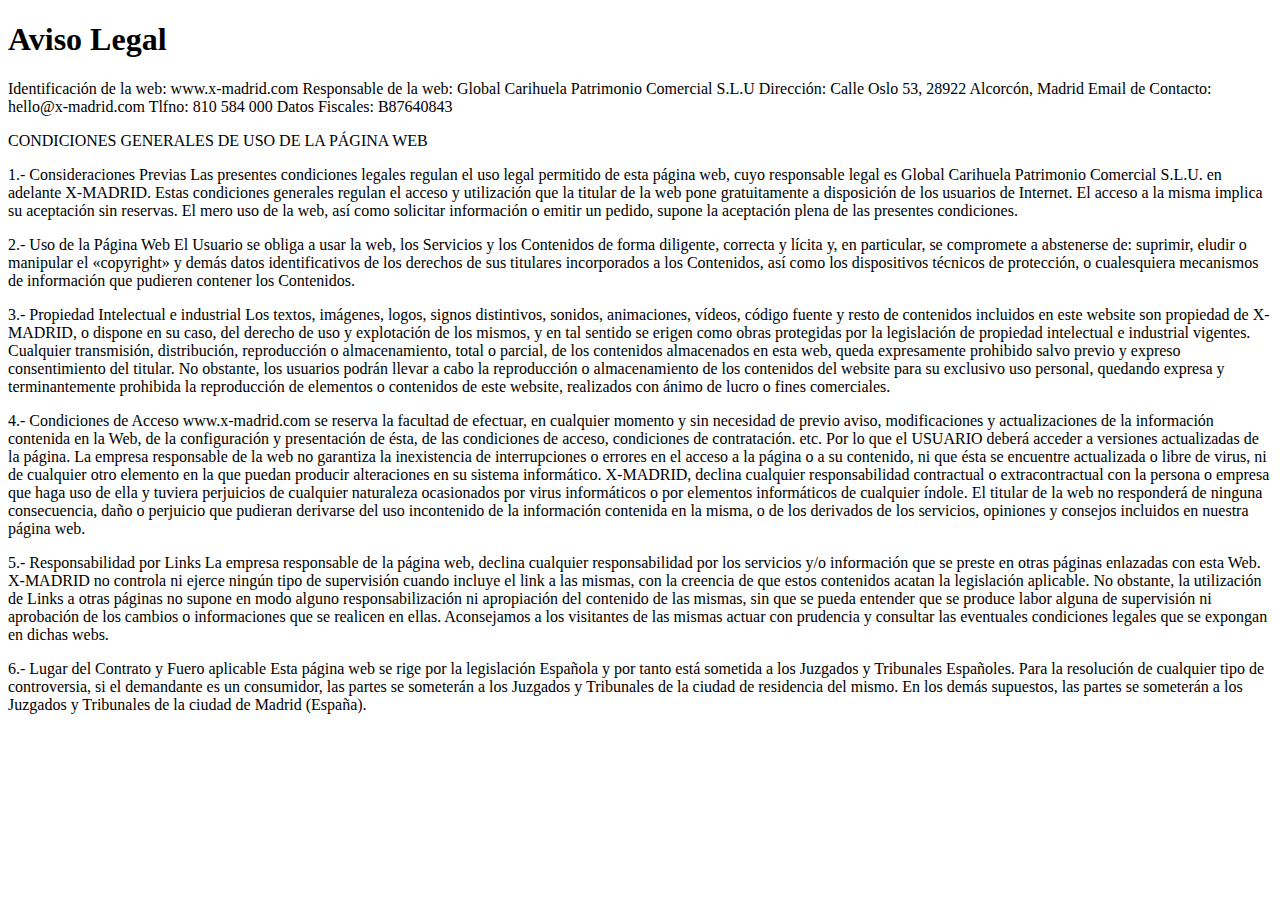
<file: avisoLegal.html>
<!DOCTYPE html>
<html lang="en">
<head>
    <meta charset="UTF-8">
    <meta name="viewport" content="width=device-width, initial-scale=1.0">
    <title>Aviso Legal</title>
</head>
<body>
    <h1>Aviso Legal</h1>

    <div>
      <div>
        <p>
            Identificación de la web: www.x-madrid.com
            Responsable de la web: Global Carihuela Patrimonio Comercial S.L.U
            Dirección: Calle Oslo 53, 28922 Alcorcón, Madrid
            Email de Contacto: hello@x-madrid.com
            Tlfno: 810 584 000
            Datos Fiscales: B87640843
        </p>
      </div>
    </div>
    
    <div>
      <div>
        CONDICIONES GENERALES DE USO DE LA PÁGINA WEB
      </div>
      <div>
        <p>

1.- Consideraciones Previas

Las presentes condiciones legales regulan el uso legal permitido de esta página web, cuyo responsable legal es Global Carihuela Patrimonio Comercial S.L.U. en adelante X-MADRID. Estas condiciones generales regulan el acceso y utilización que la titular de la web pone gratuitamente a disposición de los usuarios de Internet. El acceso a la misma implica su aceptación sin reservas. El mero uso de la web, así como solicitar información o emitir un pedido, supone la aceptación plena de las presentes condiciones.
        </p>
        <p>
2.- Uso de la Página Web

El Usuario se obliga a usar la web, los Servicios y los Contenidos de forma diligente, correcta y lícita y, en particular, se compromete a abstenerse de: suprimir, eludir o manipular el «copyright» y demás datos identificativos de los derechos de sus titulares incorporados a los Contenidos, así como los dispositivos técnicos de protección, o cualesquiera mecanismos de información que pudieren contener los Contenidos.
        </p>
        <p>
3.- Propiedad Intelectual e industrial

Los textos, imágenes, logos, signos distintivos, sonidos, animaciones, vídeos, código fuente y resto de contenidos incluidos en este website son propiedad de X-MADRID, o dispone en su caso, del derecho de uso y explotación de los mismos, y en tal sentido se erigen como obras protegidas por la legislación de propiedad intelectual e industrial vigentes.

Cualquier transmisión, distribución, reproducción o almacenamiento, total o parcial, de los contenidos almacenados en esta web, queda expresamente prohibido salvo previo y expreso consentimiento del titular. No obstante, los usuarios podrán llevar a cabo la reproducción o almacenamiento de los contenidos del website para su exclusivo uso personal, quedando expresa y terminantemente prohibida la reproducción de elementos o contenidos de este website, realizados con ánimo de lucro o fines comerciales.
        </p>
        <p>
4.- Condiciones de Acceso

www.x-madrid.com se reserva la facultad de efectuar, en cualquier momento y sin necesidad de previo aviso, modificaciones y actualizaciones de la información contenida en la Web, de la configuración y presentación de ésta, de las condiciones de acceso, condiciones de contratación. etc. Por lo que el USUARIO deberá acceder a versiones actualizadas de la página.

La empresa responsable de la web no garantiza la inexistencia de interrupciones o errores en el acceso a la página o a su contenido, ni que ésta se encuentre actualizada o libre de virus, ni de cualquier otro elemento en la que puedan producir alteraciones en su sistema informático. X-MADRID, declina cualquier responsabilidad contractual o extracontractual con la persona o empresa que haga uso de ella y tuviera perjuicios de cualquier naturaleza ocasionados por virus informáticos o por elementos informáticos de cualquier índole.

El titular de la web no responderá de ninguna consecuencia, daño o perjuicio que pudieran derivarse del uso incontenido de la información contenida en la misma, o de los derivados de los servicios, opiniones y consejos incluidos en nuestra página web.
        </p>
        <p>
5.- Responsabilidad por Links

La empresa responsable de la página web, declina cualquier responsabilidad por los servicios y/o información que se preste en otras páginas enlazadas con esta Web. X-MADRID no controla ni ejerce ningún tipo de supervisión cuando incluye el link a las mismas, con la creencia de que estos contenidos acatan la legislación aplicable. No obstante, la utilización de Links a otras páginas no supone en modo alguno responsabilización ni apropiación del contenido de las mismas, sin que se pueda entender que se produce labor alguna de supervisión ni aprobación de los cambios o informaciones que se realicen en ellas. Aconsejamos a los visitantes de las mismas actuar con prudencia y consultar las eventuales condiciones legales que se expongan en dichas webs.
        </p>
        <p>
6.- Lugar del Contrato y Fuero aplicable

Esta página web se rige por la legislación Española y por tanto está sometida a los Juzgados y Tribunales Españoles. Para la resolución de cualquier tipo de controversia, si el demandante es un consumidor, las partes se someterán a los Juzgados y Tribunales de la ciudad de residencia del mismo. En los demás supuestos, las partes se someterán a los Juzgados y Tribunales de la ciudad de Madrid (España).
        </p>
        
      </div>
    </div>
    
</body>
</html>
</file>
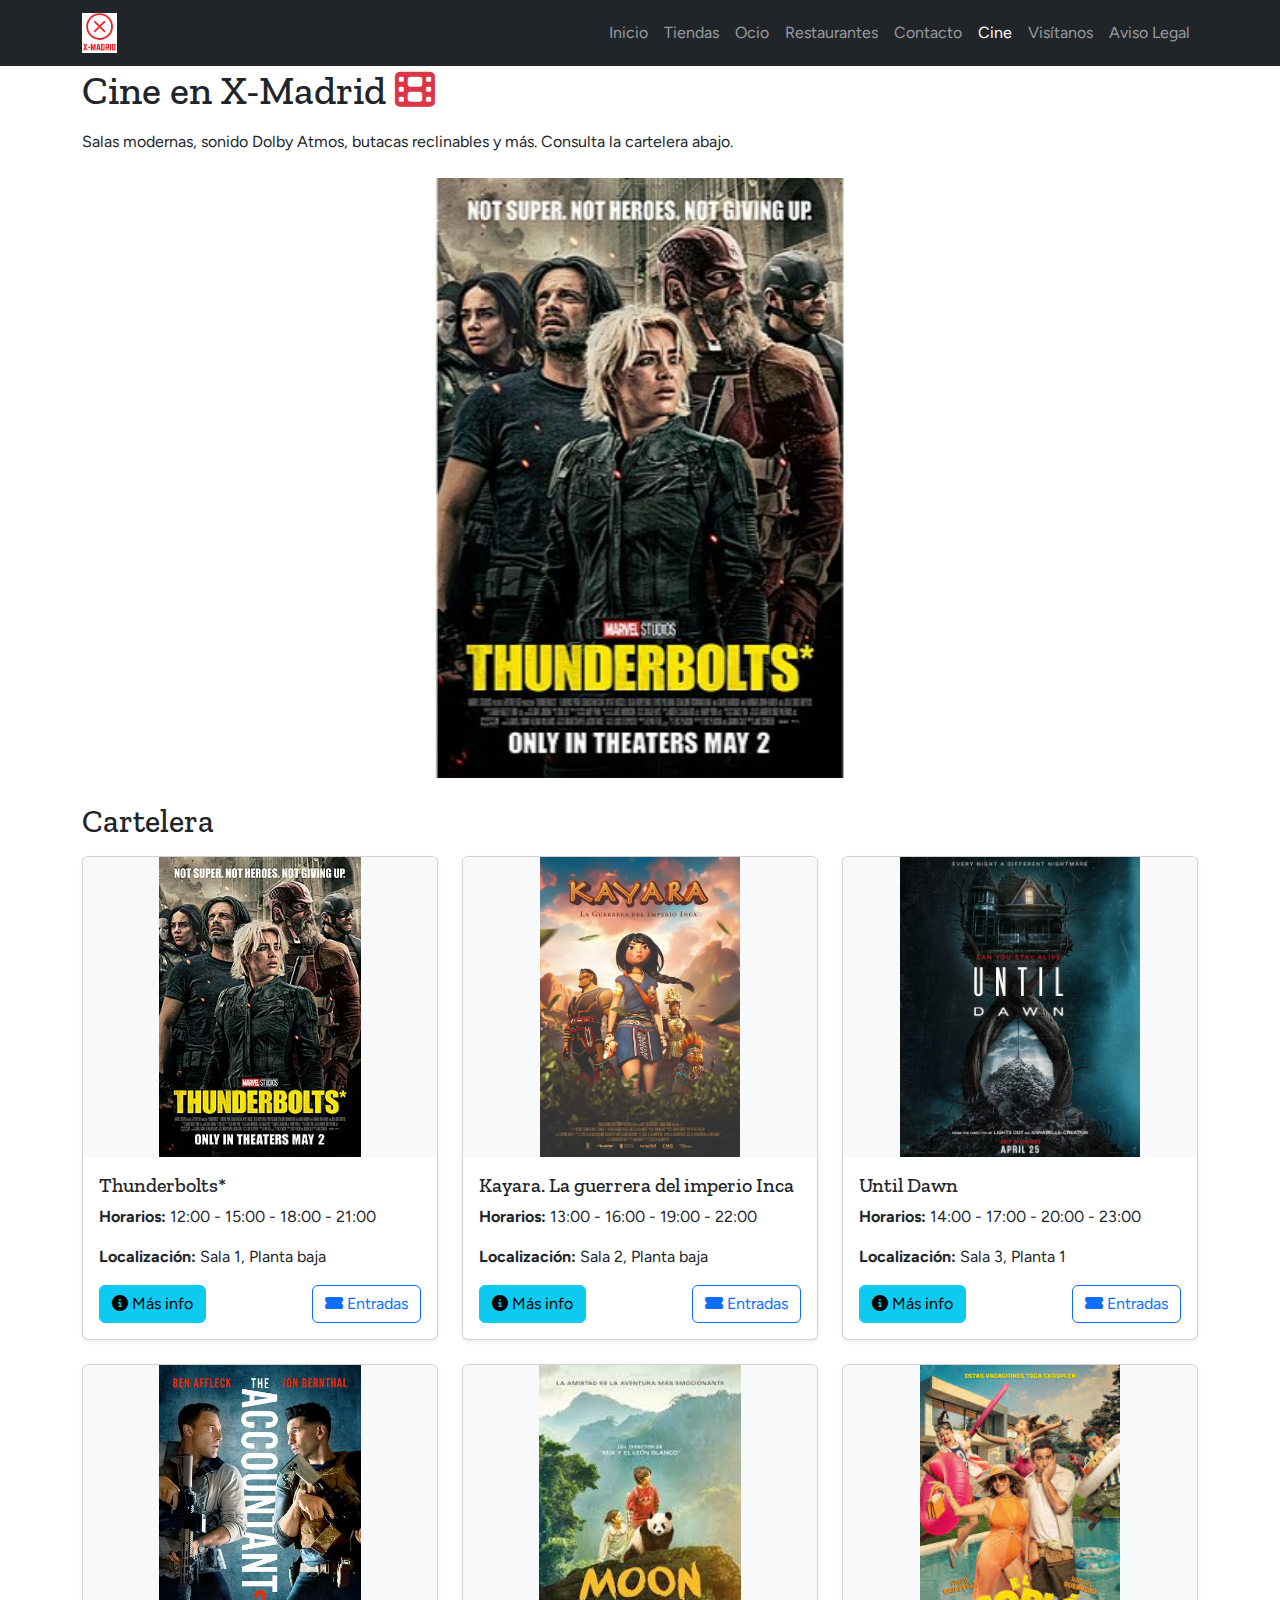
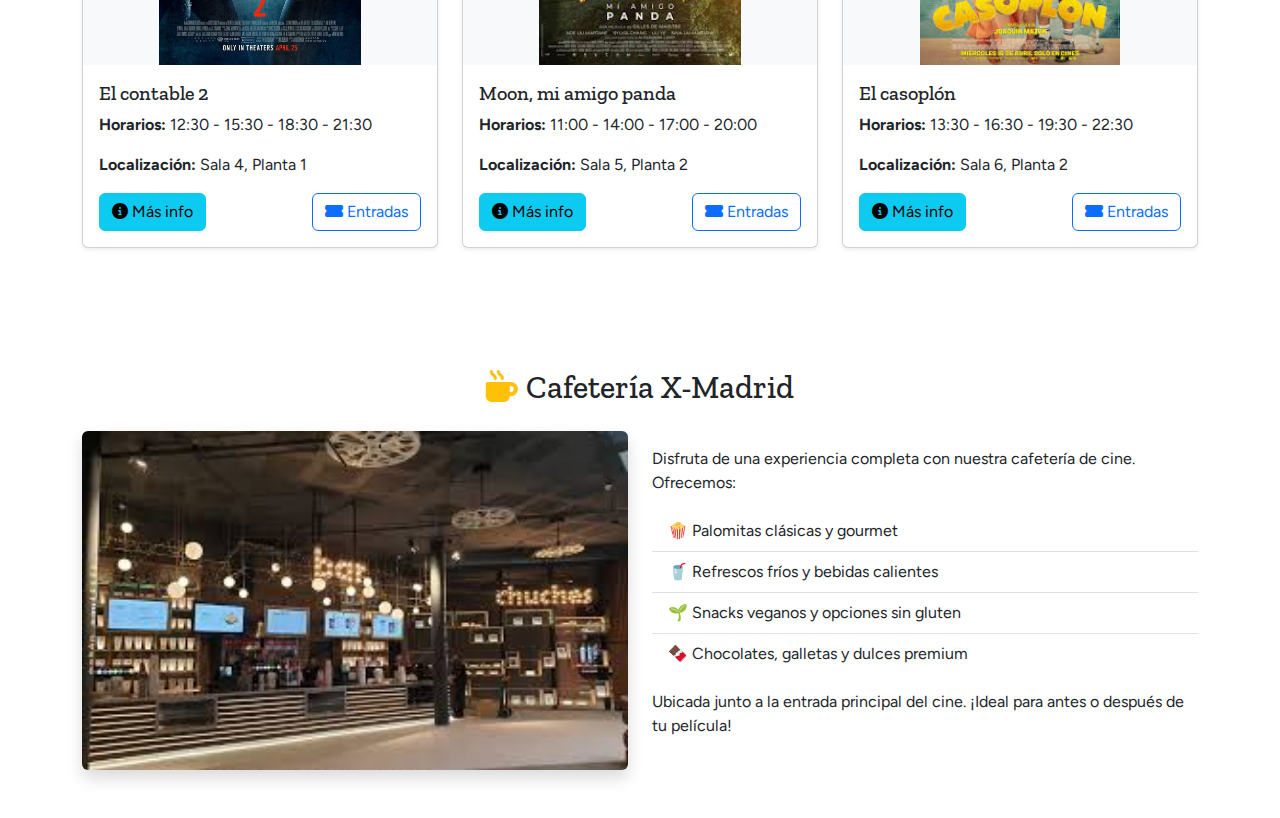
<file: cine.html>
<!DOCTYPE html>
<html lang="es">
<head>
  <meta charset="UTF-8">
  <title>Cine - X-Madrid</title>
  <meta name="viewport" content="width=device-width, initial-scale=1">

  <!-- Google Fonts -->
  <link href="https://fonts.googleapis.com/css2?family=Figtree:wght@400;600&family=Zilla+Slab:wght@500;700&display=swap" rel="stylesheet">

  <!-- Bootstrap CSS -->
  <link href="https://cdn.jsdelivr.net/npm/bootstrap@5.3.2/dist/css/bootstrap.min.css" rel="stylesheet">
  <link rel="shortcut icon" href="logo.png">
  <link rel="stylesheet" href="https://cdnjs.cloudflare.com/ajax/libs/font-awesome/6.5.0/css/all.min.css">

  <style>
    body {
      font-family: 'Figtree', Arial, sans-serif;
    }

    h1, h2, h3, h4, h5, h6 {
      font-family: 'Zilla Slab', Georgia, serif;
    }

    header {
      background: #222;
      color: white;
      padding: 2rem 1rem;
      text-align: center;
    }

    .pelicula-img {
      width: 100%;
      height: 300px;
      object-fit: contain;
      background-color: #f8f9fa;
    }

    .carousel-item img {
      height: 600px;
      object-fit: contain;
      width: 80%;
      margin: 0 auto;
    }

    .navbar-brand img {
      height: 40px;
    }
  </style>
</head>
<body>

<!-- Navbar -->
<nav class="navbar navbar-expand-lg navbar-dark bg-dark sticky-top">
  <div class="container">
    <a class="navbar-brand" href="index.html"><img src="logo.png" alt=""></a>
    <button class="navbar-toggler" type="button" data-bs-toggle="collapse" data-bs-target="#navbarNav">
      <span class="navbar-toggler-icon"></span>
    </button>
    <div class="collapse navbar-collapse" id="navbarNav">
      <ul class="navbar-nav ms-auto">
        <li class="nav-item"><a class="nav-link" href="index.html">Inicio</a></li>
        <li class="nav-item"><a class="nav-link" href="tiendas.html">Tiendas</a></li>
        <li class="nav-item"><a class="nav-link" href="ocio.html">Ocio</a></li>
        <li class="nav-item"><a class="nav-link" href="restaurantes.html">Restaurantes</a></li>
        <li class="nav-item"><a class="nav-link" href="contacto.html">Contacto</a></li>
        <li class="nav-item"><a class="nav-link active" href="cine.html">Cine</a></li>
        <li class="nav-item"><a class="nav-link" href="visitanos.html">Visítanos</a></li>
        <li class="nav-item"><a class="nav-link" href="avisoLegal.html">Aviso Legal</a></li>
      </ul>
    </div>
  </div>
</nav>

<!-- Info -->
<section class="container mb-4">
  <h1 class="mb-3">Cine en X-Madrid <i class="fas fa-film text-danger"></i></h1>
  <p>Salas modernas, sonido Dolby Atmos, butacas reclinables y más. Consulta la cartelera abajo.</p>
</section>

<!-- Carousel -->
<div id="carouselBanner" class="carousel slide mb-4 container" data-bs-ride="carousel" data-bs-interval="2000">
  <div class="carousel-inner">
    <div class="carousel-item active"><img src="Thunderbolts__poster.jpg" class="d-block w-100" alt="Thunderbolts"></div>
    <div class="carousel-item"><img src="kayara.webp" class="d-block w-100" alt="Kayara"></div>
    <div class="carousel-item"><img src="Until_Dawn_cover_art.jpg" class="d-block w-100" alt="Until Dawn"></div>
    <div class="carousel-item"><img src="the_accountant_2-296563604-large.jpg" class="d-block w-100" alt="El contable 2"></div>
    <div class="carousel-item"><img src="moon.jpeg" class="d-block w-100" alt="Moon, mi amigo panda"></div>
    <div class="carousel-item"><img src="casoplon.jpeg" class="d-block w-100" alt="El casoplón"></div>
  </div>
</div>



<!-- Cartelera -->
<section class="container mb-5">
  <h2 class="mb-3">Cartelera</h2>
  <div class="row" id="cartelera"></div>
</section>

<!-- Cafetería -->
<section id="cafeteria" class="container py-5">
  <h2 class="mb-4 text-center"><i class="fas fa-mug-hot me-2 text-warning"></i>Cafetería X-Madrid</h2>
  <div class="row align-items-center">
    <div class="col-md-6 mb-3 mb-md-0">
      <img src="images.jpg" alt="Cafetería del cine" class="img-fluid rounded shadow" style="max-height: 500px; object-fit: cover; width: 100%;">
    </div>
    <div class="col-md-6">
      <p>Disfruta de una experiencia completa con nuestra cafetería de cine. Ofrecemos:</p>
      <ul class="list-group list-group-flush">
        <li class="list-group-item">🍿 Palomitas clásicas y gourmet</li>
        <li class="list-group-item">🥤 Refrescos fríos y bebidas calientes</li>
        <li class="list-group-item">🌱 Snacks veganos y opciones sin gluten</li>
        <li class="list-group-item">🍫 Chocolates, galletas y dulces premium</li>
      </ul>
      <p class="mt-3">Ubicada junto a la entrada principal del cine. ¡Ideal para antes o después de tu película!</p>
    </div>
  </div>
</section>

<!-- Modal info -->
<div class="modal fade" id="modalInfo" tabindex="-1" aria-hidden="true">
  <div class="modal-dialog modal-lg modal-dialog-centered">
    <div class="modal-content">
      <div class="modal-header">
        <h5 class="modal-title" id="modalTitulo"></h5>
        <button type="button" class="btn-close" data-bs-dismiss="modal"></button>
      </div>
      <div class="modal-body">
        <p id="modalSinopsis"></p>
        <p><strong>Duración:</strong> <span id="modalDuracion"></span></p>
        <p><strong>Director:</strong> <span id="modalDirector"></span></p>
        <p><strong>Actores:</strong> <span id="modalActores"></span></p>
        <p><strong>Clasificación:</strong> <span id="modalClasificacion"></span></p>
        <p><strong>Género:</strong> <span id="modalGenero"></span></p>
      </div>
    </div>
  </div>
</div>

<!-- Scripts -->
<script src="https://cdn.jsdelivr.net/npm/bootstrap@5.3.2/dist/js/bootstrap.bundle.min.js"></script>
<script>
let peliculas = [];

fetch('peliculas.json')
  .then(res => res.json())
  .then(data => {
    peliculas = data;
    const contenedor = document.getElementById("cartelera");

    data.forEach((pelicula, index) => {
      const col = document.createElement("div");
      col.className = "col-12 col-sm-6 col-lg-4 mb-4";
      col.innerHTML = `
        <div class="card h-100 shadow-sm">
          <img src="${pelicula.img}" class="card-img-top pelicula-img" alt="${pelicula.titulo}">
          <div class="card-body">
            <h5 class="card-title">${pelicula.titulo}</h5>
            <p><strong>Horarios:</strong> ${pelicula.horarios}</p>
            <p><strong>Localización:</strong> ${pelicula.localizacion}</p>
            <div class="d-flex justify-content-between">
              <button class="btn btn-info" onclick="abrirModal(${index})">
                <i class="fas fa-info-circle me-1"></i>Más info
              </button>
              <a href="${pelicula.linkCompra}" target="_blank" class="btn btn-outline-primary">
                <i class="fas fa-ticket-alt me-1"></i>Entradas
              </a>
            </div>
          </div>
        </div>
      `;
      contenedor.appendChild(col);
    });
  })
  .catch(error => {
    console.error("Error cargando cartelera:", error);
    document.getElementById("cartelera").innerHTML = '<p class="text-danger">No se pudo cargar la cartelera.</p>';
  });

function abrirModal(index) {
  const p = peliculas[index];
  document.getElementById("modalTitulo").textContent = p.titulo;
  document.getElementById("modalSinopsis").textContent = p.sinopsis;
  document.getElementById("modalDuracion").textContent = p.duracion;
  document.getElementById("modalDirector").textContent = p.director;
  document.getElementById("modalActores").textContent = p.actores;
  document.getElementById("modalClasificacion").textContent = p.clasificacion;
  document.getElementById("modalGenero").textContent = p.genero;
  const modal = new bootstrap.Modal(document.getElementById('modalInfo'));
  modal.show();
}
</script>

</body>
</html>
</file>
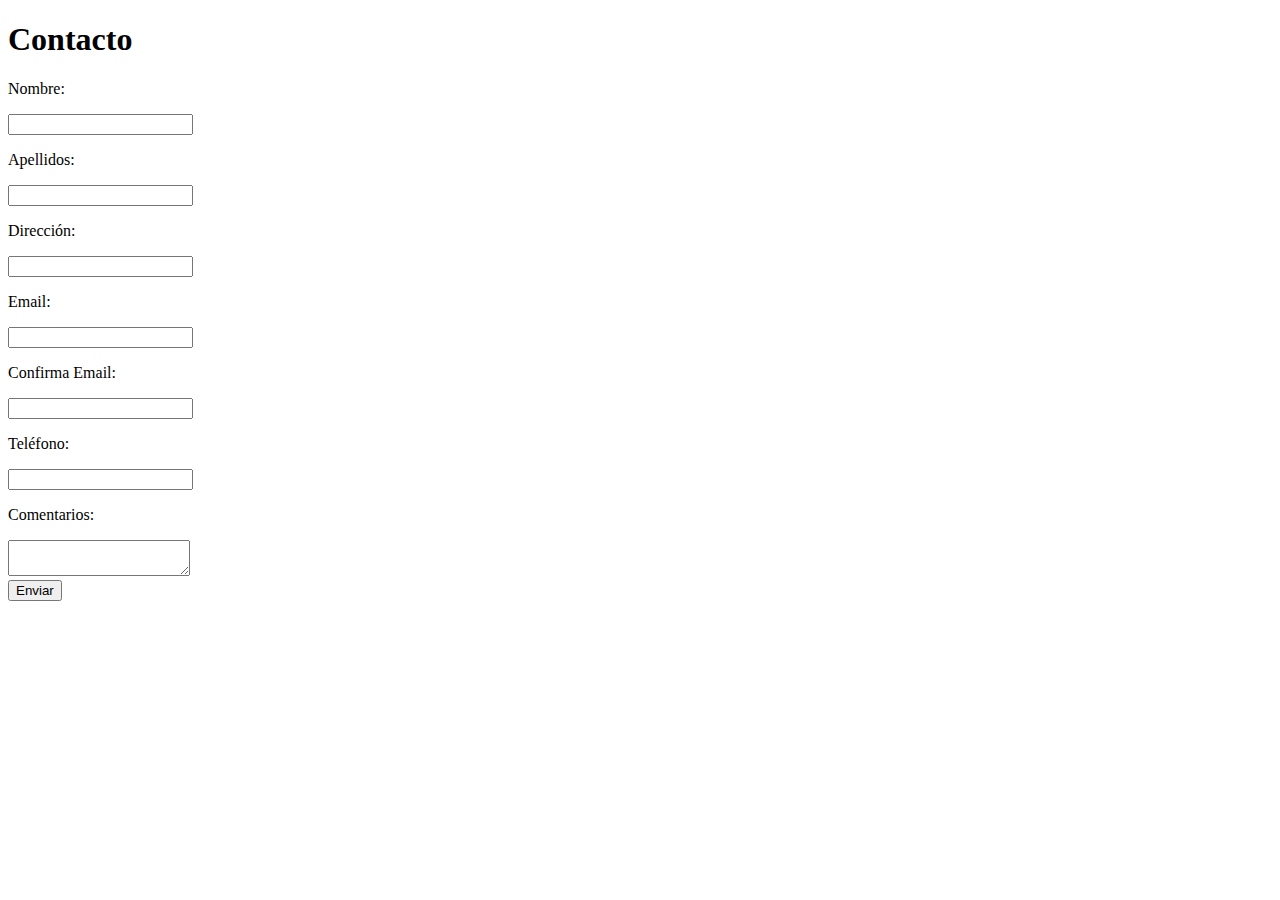
<file: contacto.html>
<!DOCTYPE html>
<html lang="en">
<head>
    <meta charset="UTF-8">
    <meta name="viewport" content="width=device-width, initial-scale=1.0">
    <title>Contacto</title>
</head>
<body>
    <h1>Contacto</h1>

<form action="http://www.cursos-diseno.es/mostrar.php" method="post">
  <div>
    <p>Nombre:</p>
    <input type="text" id="nombre" name="nombre" required>
  </div>

  <div>
    <p>Apellidos:</p>
    <input type="text" id="apellidos" name="apellidos" required>
  </div>

  <div>
    <p>Dirección:</p>
    <input type="text" id="direccion" name="direccion" required>
  </div>

  <div>
    <p>Email:</p>
    <input type="email" id="email" name="email" required>
  </div>

  <div>
    <p>Confirma Email:</p>
    <input type="email" id="confirma_email" name="confirma_email" required>
  </div>

  <div>
    <p>Teléfono:</p>
    <input type="tel" id="telefono" name="telefono" required>
  </div>

  <div>
  <p>Comentarios:</p>
    <textarea id="comentarios" name="comentarios" required></textarea>
  </div>

  <div>
    <input type="submit" value="Enviar">
  </div>
</form>
</body>
</html>
</file>
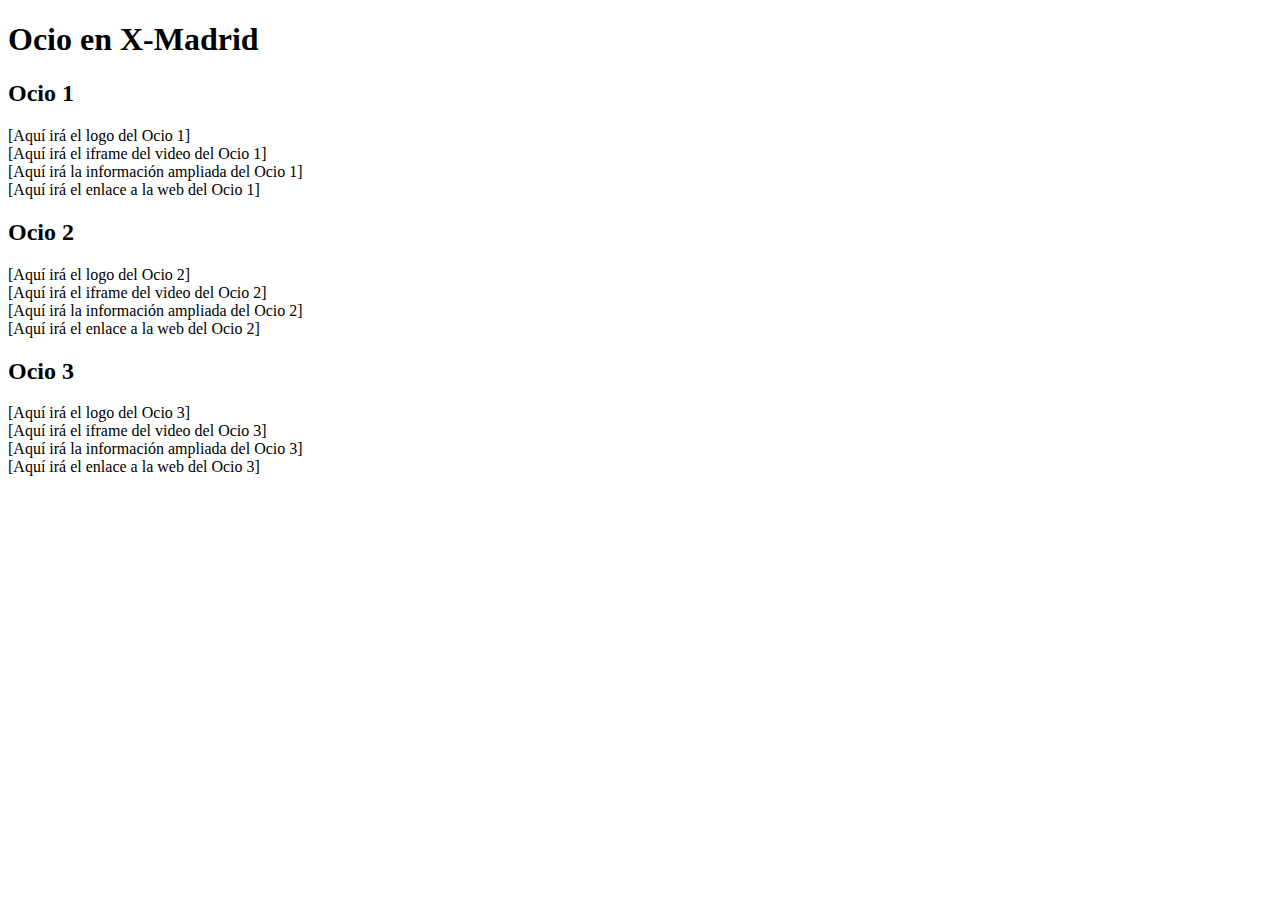
<file: ocio.html>
<!DOCTYPE html>
<html lang="es">
<head>
    <meta charset="UTF-8">
    <meta name="viewport" content="width=device-width, initial-scale=1.0">
    <title>Ocio X-Madrid</title>
</head>
<body>
    <h1>Ocio en X-Madrid</h1>

    <div id="ocio-container">
        <div class="ocio">
            <h2>Ocio 1</h2>
            <div class="logo-ocio">[Aquí irá el logo del Ocio 1]</div>
            <div class="video-ocio">[Aquí irá el iframe del video del Ocio 1]</div>
            <div class="info-ocio">[Aquí irá la información ampliada del Ocio 1]</div>
            <div class="enlace-ocio">[Aquí irá el enlace a la web del Ocio 1]</div>
        </div>

        <div class="ocio">
            <h2>Ocio 2</h2>
            <div class="logo-ocio">[Aquí irá el logo del Ocio 2]</div>
            <div class="video-ocio">[Aquí irá el iframe del video del Ocio 2]</div>
            <div class="info-ocio">[Aquí irá la información ampliada del Ocio 2]</div>
            <div class="enlace-ocio">[Aquí irá el enlace a la web del Ocio 2]</div>
        </div>

        <div class="ocio">
            <h2>Ocio 3</h2>
            <div class="logo-ocio">[Aquí irá el logo del Ocio 3]</div>
            <div class="video-ocio">[Aquí irá el iframe del video del Ocio 3]</div>
            <div class="info-ocio">[Aquí irá la información ampliada del Ocio 3]</div>
            <div class="enlace-ocio">[Aquí irá el enlace a la web del Ocio 3]</div>
        </div>
    </div>
</body>
</html>
</file>
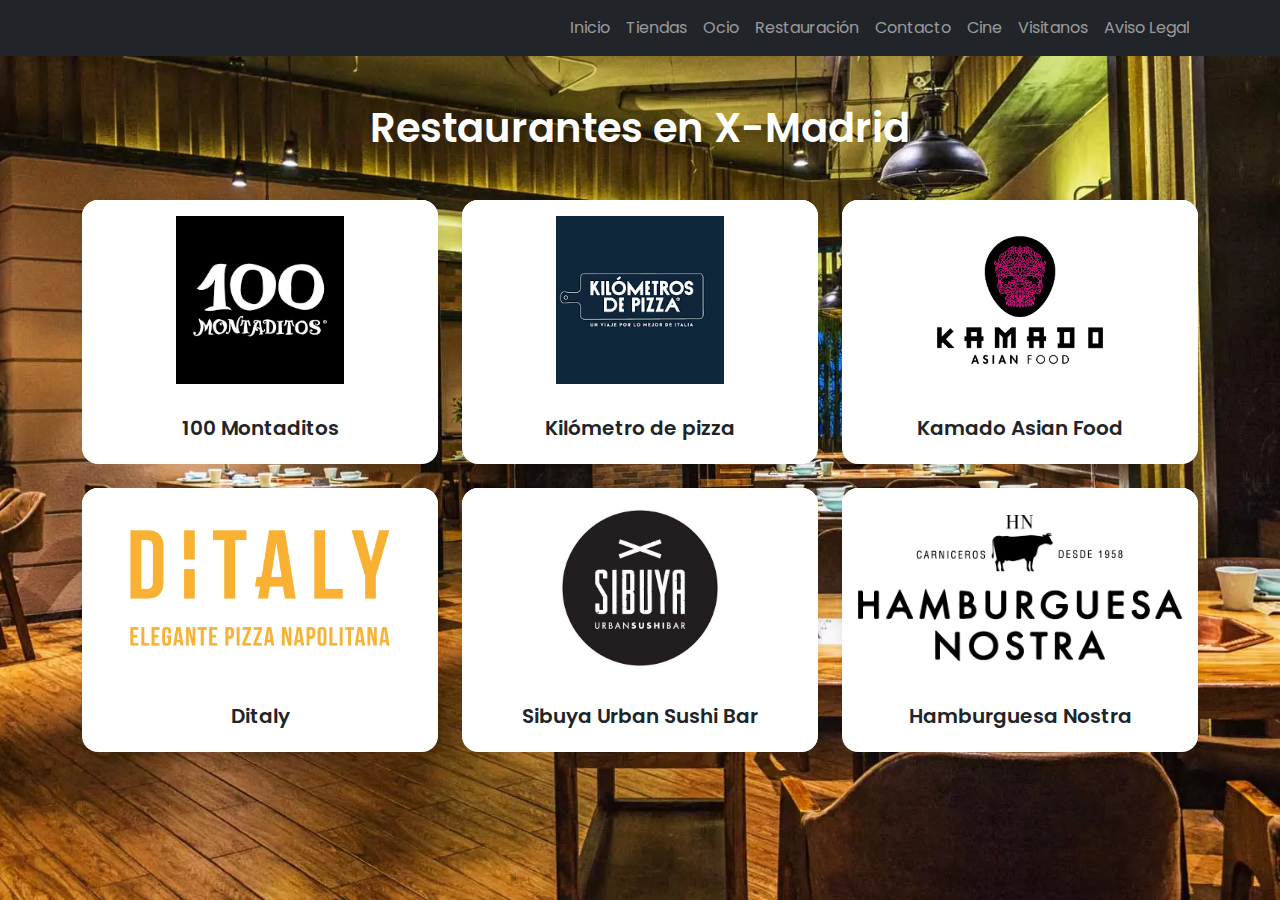
<file: restaurantes.html>
<!DOCTYPE html>
<html lang="es">
<head>
  <meta charset="UTF-8" />
  <meta name="viewport" content="width=device-width, initial-scale=1.0"/>
  <title>Restaurantes | X-Madrid</title>
  <link href="https://cdn.jsdelivr.net/npm/bootstrap@5.3.3/dist/css/bootstrap.min.css" rel="stylesheet"/>
  <link href="styles.css" rel="stylesheet"/>
</head>

<body class="restaur">

 
<!-- Navbar -->
<nav class="navbar navbar-expand-lg navbar-dark bg-dark sticky-top">
  <div class="container">
    <a class="navbar-brand" href="index.html"></a>
    <button class="navbar-toggler" type="button" data-bs-toggle="collapse" data-bs-target="#navbarNav">
      <span class="navbar-toggler-icon"></span>
    </button>
    <div class="collapse navbar-collapse" id="navbarNav">
      <ul class="navbar-nav ms-auto">
        <li class="nav-item"><a class="nav-link" href="index.html">Inicio</a></li>
        <li class="nav-item"><a class="nav-link" href="tiendas.html">Tiendas</a></li>
        <li class="nav-item"><a class="nav-link" href="ocio.html">Ocio</a></li>
        <li class="nav-item"><a class="nav-link" href="restaurantes.html">Restauración</a></li>
        <li class="nav-item"><a class="nav-link" href="contacto.html">Contacto</a></li>
        <li class="nav-item"><a class="nav-link" href="cine.html">Cine</a></li>
        <li class="nav-item"><a class="nav-link" href="visitanos.html">Visitanos</a></li>
         <li class="nav-item"><a class="nav-link" href="avisoLegal.html">Aviso Legal</a></li>
      </ul>
    </div>
  </div>
</nav>
  <main class="container py-5">
    <h1 class="text-center mb-5">Restaurantes en X-Madrid</h1>

    <div class="row row-cols-1 row-cols-md-3 g-4">
      <!-- 100 Montaditos 1-->
      <div class="col">
        <div class="card h-100 text-center">
          <img src="images (1).png" class="card-img-top p-3" alt="100 Montaditos" style="height: 200px; object-fit: contain;" data-bs-toggle="modal" data-bs-target="#modalMontaditos">
          <div class="card-body">
            <h5 class="card-title">100 Montaditos</h5>
            
          </div>
        </div>
      </div>

      <!-- Restaurante 2 -->
      <div class="col">
        <div class="card h-100 text-center">
          <img src="images.png" class="card-img-top p-3" alt="Kilómetros de Pizza" style="height: 200px; object-fit: contain;" data-bs-toggle="modal" data-bs-target="#modalPizza">
          <div class="card-body">
            <h5 class="card-title">Kilómetro de pizza</h5>
            
          </div>
        </div>
      </div>



      <div class="col">
        <div class="card h-100 text-center">
          <img src="kamado_color.jpg" class="card-img-top p-3" alt="Kamado" style="height: 200px; object-fit: contain;" data-bs-toggle="modal" data-bs-target="#modalKamado">
          <div class="card-body">
            <h5 class="card-title">Kamado Asian Food</h5>

          </div>
        </div>
      </div>






      <div class="col">
        <div class="card h-100 text-center">
          <img src="logo-ditaly.png" class="card-img-top p-3" alt="Ditaly" style="height: 200px; object-fit: contain;" data-bs-toggle="modal" data-bs-target="#modalDitaly">
          <div class="card-body">
            <h5 class="card-title">Ditaly</h5>

          </div>
        </div>
      </div>






      <div class="col">
        <div class="card h-100 text-center">
          <img src="logo.jpg" class="card-img-top p-3" alt="Sibuya Urban Sushi Bar" style="height: 200px; object-fit: contain;" data-bs-toggle="modal" data-bs-target="#modalSibuya">
          <div class="card-body">
            <h5 class="card-title">Sibuya Urban Sushi Bar</h5>

          </div>
        </div>
      </div>






      <div class="col">
        <div class="card h-100 text-center">
          <img src="58863b7d1909f55cc4b20e9d92e7124a41200076.png" class="card-img-top p-3" alt="Hamburguesa Nostra" style="height: 200px; object-fit: contain;" data-bs-toggle="modal" data-bs-target="#modalHamburguesa">
          <div class="card-body">
            <h5 class="card-title">Hamburguesa Nostra</h5>
    
          </div>
        </div>
      </div>


    
    </div>
  </main>

  <!-- Modal 100 Montaditos -->
  <div class="modal fade" id="modalMontaditos" tabindex="-1" aria-labelledby="modalMontaditosLabel" aria-hidden="true">
    <div class="modal-dialog modal-lg modal-dialog-centered">
      <div class="modal-content">
        <div class="modal-header">
          <h5 class="modal-title" id="modalMontaditosLabel">100 Montaditos</h5>
          <button type="button" class="btn-close" data-bs-dismiss="modal" aria-label="Cerrar"></button>
        </div>
        <div class="modal-body">
          <img src="descarga.jpeg" class="img-fluid mb-3" alt="Interior 100 Montaditos"/>
          <p>Móntatelo como quieras. Un lugar para compartir experiencias y dejarse llevar. La calidad y la originalidad son marca de la casa. Una de las claves del éxito de la carta es el pan de receta patentada y que además se hornea en el momento en el que el cliente hace el pedido.</p>
          <a href="https://spain.100montaditos.com/es/" target="_blank" class="btn btn-outline-primary">Sitio oficial</a>
        </div>
      </div>
    </div>
  </div>

  <!-- Modal Kilómetros de Pizza -->
  <div class="modal fade" id="modalPizza" tabindex="-1" aria-labelledby="modalPizzaLabel" aria-hidden="true">
    <div class="modal-dialog modal-lg modal-dialog-centered">
      <div class="modal-content">
        <div class="modal-header">
          <h5 class="modal-title" id="modalPizzaLabel">Kilómetros de Pizza</h5>
          <button type="button" class="btn-close" data-bs-dismiss="modal" aria-label="Cerrar"></button>
        </div>
        <div class="modal-body">
          <img src="images (2).jpeg" class="img-fluid mb-3" alt="Interior Kilómetros de Pizza"/>
          <p>Kilómetros de Pizza, la primera firma de pizzerías gourmet que sirve pizzas de hasta dos metros, diseñadas por el penta-campeón del mundo Jesús Marquina.</p>
          <a href="https://kilometrosdepizza.com/" target="_blank" class="btn btn-outline-primary">Sitio oficial</a>
        </div>
      </div>
    </div>
  </div>



<!-- Modal Kamado Asian Food -->
<div class="modal fade" id="modalKamado" tabindex="-1" aria-labelledby="modalKamadoLabel" aria-hidden="true">
    <div class="modal-dialog modal-lg modal-dialog-centered">
      <div class="modal-content">
        <div class="modal-header">
          <h5 class="modal-title" id="modalKamadoLabel">Kamado Asian Food</h5>
          <button type="button" class="btn-close" data-bs-dismiss="modal" aria-label="Cerrar"></button>
        </div>
        <div class="modal-body">
          <img src="pad-thai.jpg" class="img-fluid mb-3" alt="Interior Kamado Asian Food"/>
          <p>Kamado Asian Food se inspira en los rincones de los países y capitales asiáticas. Todo un mundo de nuevas experiencias basadas en los sabores más callejeros de ciudades como Bangkok, Seúl, Shangai… En Kamado, además de disfrutar de todo el sabor de Asia, podrás combinarlo con los cócteles más exóticos.</p>
          <a href="https://kamadoasianfood.es/" target="_blank" class="btn btn-outline-primary">Sitio oficial</a>
        </div>
      </div>
    </div>
  </div>








<!-- Modal Ditaly -->
  <div class="modal fade" id="modalDitaly" tabindex="-1" aria-labelledby="modalDitalyLabel" aria-hidden="true">
    <div class="modal-dialog modal-lg modal-dialog-centered">
      <div class="modal-content">
        <div class="modal-header">
          <h5 class="modal-title" id="modalDitalyLabel">Ditaly</h5>
          <button type="button" class="btn-close" data-bs-dismiss="modal" aria-label="Cerrar"></button>
        </div>
        <div class="modal-body">
          <img src="restaurante-ditaly-alcorcon-madrid-1024x768.jpg" class="img-fluid mb-3" alt="Interior Ditaly"/>
          <p>Ditaly es el elegante restaurante italiano donde disfrutar de la auténtica cocina italiana al horno. Especialistas en pizza napolitana, y con una variada carta de platos italianos como antipasti, ensaladas, carpaccio, tabla de embutidos italianos, focaccias, provolone, pasta gratinada, calzone, y nuestra selección de postres italianos, como tiramisú o ¡nuestra famosa tarta de queso! Prueba nuestros cócteles italianos y la experiencia de diseñar tu pizza a medida que termina en mesa el propio comensal. Aquí la elegante pizza napolitana se corta con la icónica tijera dorada.</p>
          <a href="https://www.ditaly.es/locales/local-alcorcon-madrid/" target="_blank" class="btn btn-outline-primary">Sitio oficial</a>
        </div>
      </div>
    </div>
  </div>







<!-- Modal Sibuya Urban Sushi Bar -->
  <div class="modal fade" id="modalSibuya" tabindex="-1" aria-labelledby="modalSibuyaLabel" aria-hidden="true">
    <div class="modal-dialog modal-lg modal-dialog-centered">
      <div class="modal-content">
        <div class="modal-header">
          <h5 class="modal-title" id="modalSibuyaLabel">Sibuya Urban Sushi Bar</h5>
          <button type="button" class="btn-close" data-bs-dismiss="modal" aria-label="Cerrar"></button>
        </div>
        <div class="modal-body">
          <img src="ORT7568-1.jpg" class="img-fluid mb-3" alt="Interior Sibuya Urban Sushi Bar"/>
          <p>Sibuya Urban Sushi Bar se presenta con una carta innovadora que le diferencia de un japonés tradicional. Sushi elaborado al momento, con ingredientes de gran calidad y piezas únicas. Se ha convertido en poco tiempo en todo un referente en el sector. No todo es sushi, también tiene platos cocinados, ideal para todos los gustos.</p>
          <a href="https://sibuyaurbansushibar.com/" target="_blank" class="btn btn-outline-primary">Sitio oficial</a>
        </div>
      </div>
    </div>
  </div>









<!-- Modal Hambuerguesa Nostra -->
  <div class="modal fade" id="modalHamburguesa" tabindex="-1" aria-labelledby="modalHamburguesaLabel" aria-hidden="true">
    <div class="modal-dialog modal-lg modal-dialog-centered">
      <div class="modal-content">
        <div class="modal-header">
          <h5 class="modal-title" id="modalHamburguesaLabel">Hamburguesa Nostra</h5>
          <button type="button" class="btn-close" data-bs-dismiss="modal" aria-label="Cerrar"></button>
        </div>
        <div class="modal-body">
          <img src="Foto HN La Gavia 2.jpg" class="img-fluid mb-3" alt="Interior Hamburguesa Nostra"/>
          <p>Hamburguesa Nostra está especializado en la hamburguesa de Mercado. Elaboran sus Hamburguesas solo con carne de piezas rigurosamente seleccionadas de razas autóctonas españolas. Sin grasas añadidas, sin sulfitos y sin gluten. Su carne se completa con una selección de panes artesanales y salsas exclusivas. No ha dejado de innovar para dar respuesta a los gustos y necesidades de sus clientes.</p>
          <a href="https://www.hamburguesanostra.com/" target="_blank" class="btn btn-outline-primary">Sitio oficial</a>
        </div>
      </div>
    </div>
  </div>


  


  <script src="https://cdn.jsdelivr.net/npm/bootstrap@5.3.3/dist/js/bootstrap.bundle.min.js"></script>
</body>
</html>
</file>
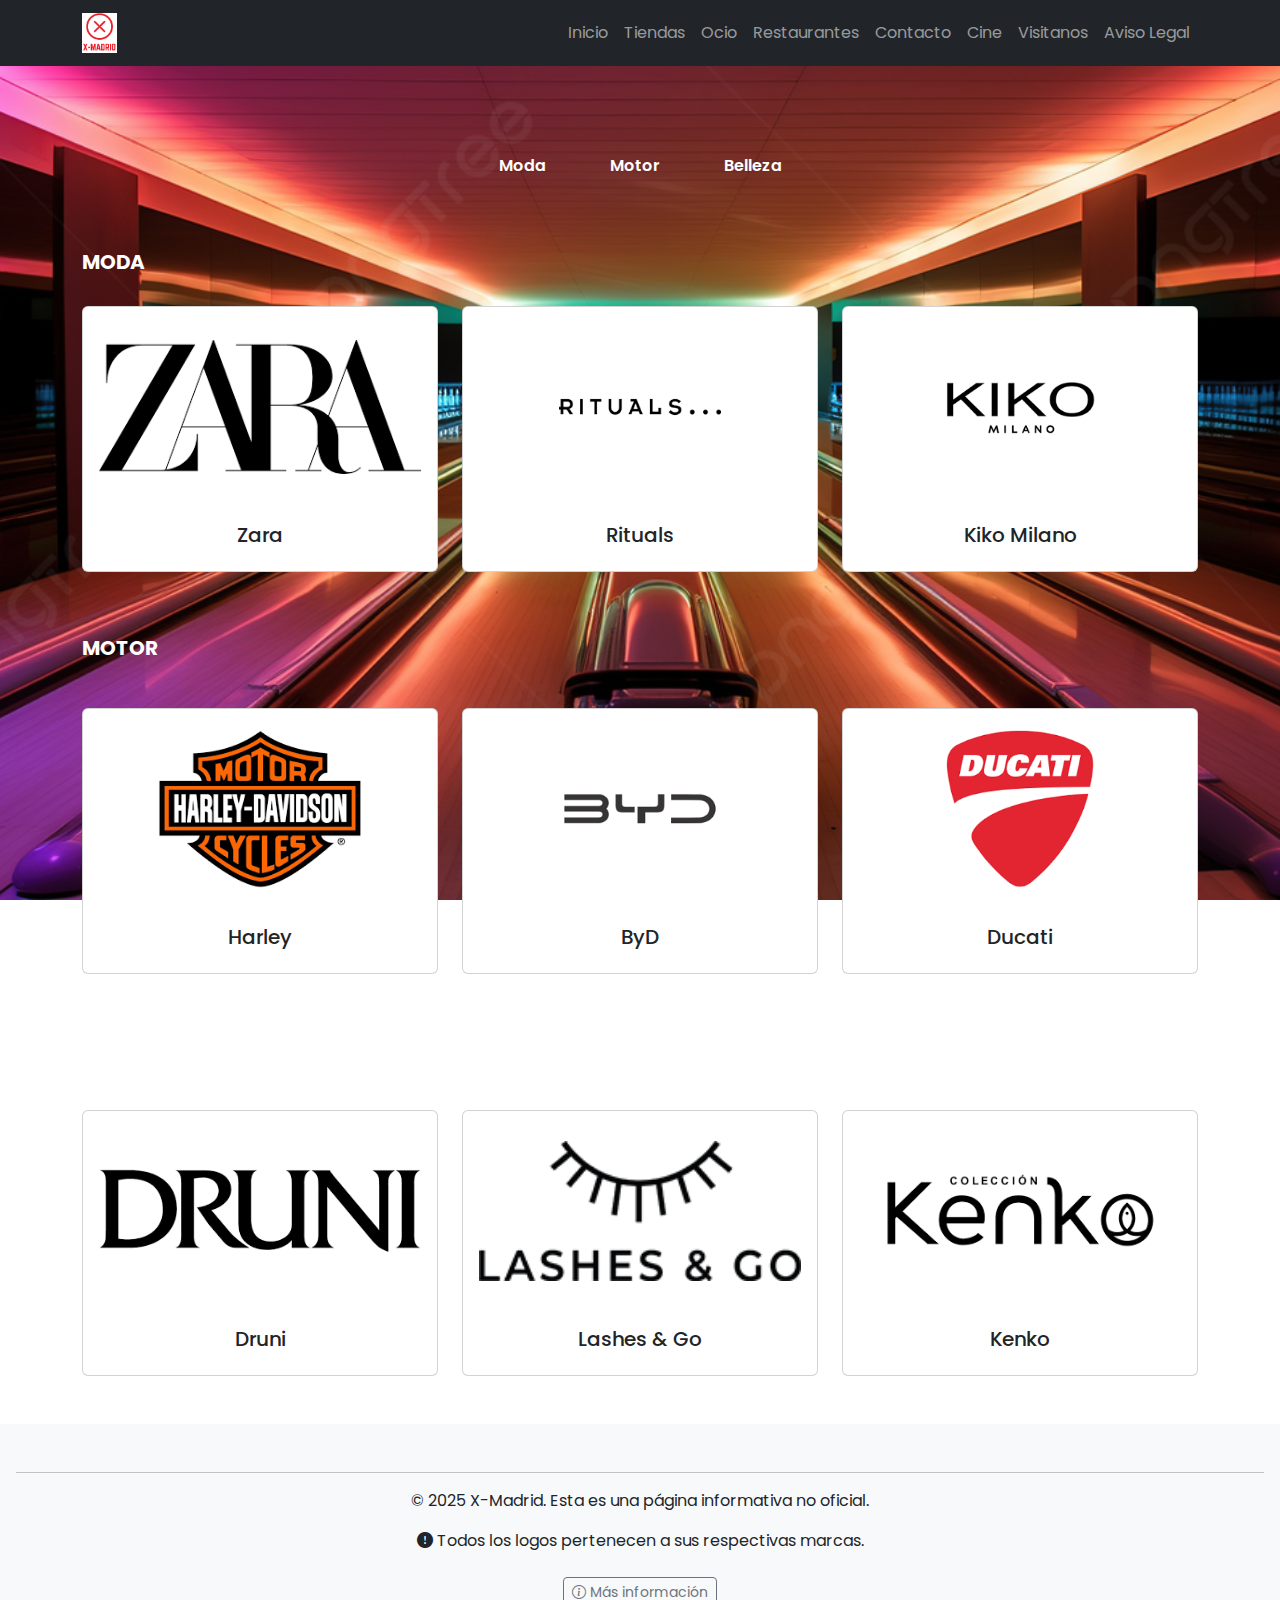
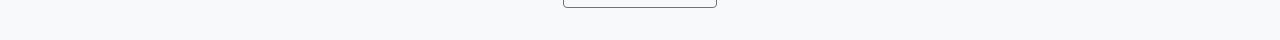
<file: tiendas.html>
<!DOCTYPE html>
<html lang="es">
<head>
  <meta charset="UTF-8">
  <title>Tiendas en X-Madrid</title>
  <meta name="viewport" content="width=device-width, initial-scale=1">
  <link rel="shortcut icon" href="logo.png">
  <link href="https://cdn.jsdelivr.net/npm/bootstrap@5.3.3/dist/css/bootstrap.min.css" rel="stylesheet">
  <link href="https://cdn.jsdelivr.net/npm/bootstrap-icons@1.10.5/font/bootstrap-icons.css" rel="stylesheet">
  <link href="https://fonts.googleapis.com/css2?family=Poppins:wght@400;700&display=swap" rel="stylesheet">
  <style>
    body {
      font-family: 'Poppins', sans-serif;
    }
    header, footer {
      background-color: #f8f9fa;
      padding: 2rem 1rem;
      text-align: center;
    }
    img {
      max-width: 100%;
      height: auto;
    }
    .store-logo {
      height: 150px;
      object-fit: contain;
    }

    .sobre-nosotros-link {
  position: fixed;
  top: 20px;
  right: 20px;
  z-index: 9999;
  list-style: none;
}

.sobre-nosotros-link .nav-link {
  background-color: grey;
  color: white;
  padding: 10px 20px;
  border-radius: 30px;
  text-decoration: none;
  font-weight: 500;
  box-shadow: 0 4px 8px rgba(0,0,0,0.2);
  transition: background-color 0.3s ease;
}

.sobre-nosotros-link .nav-link:hover {
  background-color: #0056b3;
  color: #ffffff;
}

 .navbar-brand img {
  height: 40px;
}

nav ul.nav {
  margin-top: 2rem;
  padding: 0;
  list-style: none;
}

nav ul.nav .nav-link {
  font-weight: 600;
  color: white;
  margin: 0 1rem;
  padding: 0.5rem 1rem;
  border-radius: 30px;
  transition: all 0.3s ease;
  text-decoration: none;
}

nav ul.nav .nav-link:hover,
nav ul.nav .nav-link:focus {
  background-color: #0d6efd;
  color: white;
  text-decoration: none;
  transform: scale(1.05);
  box-shadow: 0 4px 10px rgba(0,0,0,0.15);
}

.oci{
 background-image: url('bolerea.jpeg');
      background-size: cover;         
      background-position: center;   
      background-repeat: no-repeat;   
      height: 100vh;                
      margin: 0;
}

h5{
  color: white;
}


  </style>
</head>
<body class="oci">

<!-- Navbar -->
<nav class="navbar navbar-expand-lg navbar-dark bg-dark sticky-top">
  <div class="container">
     <a class="navbar-brand" href="index.html"><img src="logo.png" alt=""></a>
    <button class="navbar-toggler" type="button" data-bs-toggle="collapse" data-bs-target="#navbarNav">
      <span class="navbar-toggler-icon"></span>
    </button>
    <div class="collapse navbar-collapse" id="navbarNav">
      <ul class="navbar-nav ms-auto">
        <li class="nav-item"><a class="nav-link" href="index.html">Inicio</a></li>
        <li class="nav-item"><a class="nav-link" href="tiendas.html">Tiendas</a></li>
        <li class="nav-item"><a class="nav-link" href="ocio.html">Ocio</a></li>
        <li class="nav-item"><a class="nav-link" href="restaurantes.html">Restaurantes</a></li>
        <li class="nav-item"><a class="nav-link" href="contacto.html">Contacto</a></li>
        <li class="nav-item"><a class="nav-link" href="cine.html">Cine</a></li>
        <li class="nav-item"><a class="nav-link" href="visitanos.html">Visitanos</a></li>
        <li class="nav-item"><a class="nav-link" href="avisoLegal.html">Aviso Legal</a></li>
      </ul>
    </div>
  </div>
</nav>
<br>
<br>

    <nav>
      <ul class="nav justify-content-center">
        <li class="nav-item"><a class="nav-link" href="#1">Moda</a></li>
        <li class="nav-item"><a class="nav-link" href="#2">Motor</a></li>
        <li class="nav-item"><a class="nav-link" href="#3">Belleza</a></li>
      </ul>
    </nav>
  </div>
<p id="1"></p>

<main class="container py-5">


<h5><strong>MODA</strong></h5>

<br>
  <!-- MODA -->
   
  <div class="row row-cols-1 row-cols-md-3 g-4">
    <div class="col">
      <div class="card h-100 text-center">
        <img src="zara.png" data-bs-toggle="modal" data-bs-target="#zara" class="card-img-top p-3" alt="Zara" style="height: 200px; object-fit: contain;">
        <div class="card-body">
          <h5 class="card-title">Zara</h5>
        </div>
      </div>
    </div>

    <div class="col">
      <div class="card h-100 text-center">
        <img src="rituals.png" data-bs-toggle="modal" data-bs-target="#rituals" class="card-img-top p-3" alt="Rituals" style="height: 200px; object-fit: contain;">
        <div class="card-body">
          <h5 class="card-title">Rituals</h5>
        </div>
      </div>
    </div>

    <div class="col">
      <div class="card h-100 text-center">
        <img src="kiko.png" data-bs-toggle="modal" data-bs-target="#kiko" class="card-img-top p-3" alt="Kiko Milano" style="height: 200px; object-fit: contain;">
        <div class="card-body">
          <h5 class="card-title">Kiko Milano</h5>
        </div>
      </div>
    </div>
  </div>

    <p id="2"></p>
<br>
<br>
  <!-- MOTOR -->
 
<h5><strong>MOTOR</strong></h5>

  <div class="row row-cols-1 row-cols-md-3 g-4 mt-4">
    <div class="col">
      <div class="card h-100 text-center">
        <img src="harley.png" data-bs-toggle="modal" data-bs-target="#harley" class="card-img-top p-3" alt="Harley" style="height: 200px; object-fit: contain;">
        <div class="card-body">
          <h5 class="card-title">Harley</h5>
        </div>
      </div>
    </div>

    <div class="col">
      <div class="card h-100 text-center">
        <img src="byd.png" data-bs-toggle="modal" data-bs-target="#byd" class="card-img-top p-3" alt="ByD" style="height: 200px; object-fit: contain;">
        <div class="card-body">
          <h5 class="card-title">ByD</h5>
        </div>
      </div>
    </div>

    <div class="col">
      <div class="card h-100 text-center">
        <img src="ducati.png" data-bs-toggle="modal" data-bs-target="#ducati" class="card-img-top p-3" alt="Ducati" style="height: 200px; object-fit: contain;">
        <div class="card-body">
          <h5 class="card-title">Ducati</h5>
        </div>
      </div>
    </div>
  </div>

  <!-- BELLEZA -->
<p id="3"></p>
  <br>
  <br>

  
<h5><strong>BELLEZA</strong></h5>

  <div class="row row-cols-1 row-cols-md-3 g-4 mt-4">
    <div class="col">
      <div class="card h-100 text-center">
        <img src="druni.png" data-bs-toggle="modal" data-bs-target="#druni" class="card-img-top p-3" alt="Druni" style="height: 200px; object-fit: contain;">
        <div class="card-body">
          <h5 class="card-title">Druni</h5>
        </div>
      </div>
    </div>

    <div class="col">
      <div class="card h-100 text-center">
        <img src="lases.png" data-bs-toggle="modal" data-bs-target="#lashes" class="card-img-top p-3" alt="Lashes & Go" style="height: 200px; object-fit: contain;">
        <div class="card-body">
          <h5 class="card-title">Lashes & Go</h5>
        </div>
      </div>
    </div>

    <div class="col">
      <div class="card h-100 text-center">
        <img src="kenko.png" data-bs-toggle="modal" data-bs-target="#kenko" class="card-img-top p-3" alt="Kenko" style="height: 200px; object-fit: contain;">
        <div class="card-body">
          <h5 class="card-title">Kenko</h5>
        </div>
      </div>
    </div>
  </div>

</main>

<!-- MODAL -->
<div class="modal fade" id="infoModal" tabindex="-1" aria-labelledby="infoModalLabel" aria-hidden="true">
  <div class="modal-dialog">
    <div class="modal-content text-center">
      <div class="modal-header">
        <h5 class="modal-title" id="infoModalLabel">Información</h5>
        <button type="button" class="btn-close" data-bs-dismiss="modal"></button>
      </div>
      <div class="modal-body">
        ¡Gracias por visitar nuestra guía de tiendas en X-Madrid!
      </div>
      <div class="modal-footer">
        <button type="button" class="btn btn-secondary" data-bs-dismiss="modal">Cerrar</button>
      </div>
    </div>
  </div>
</div>

<footer>
  <hr>
  <p>&copy; 2025 X-Madrid. Esta es una página informativa no oficial.</p>
  <p><i class="bi bi-exclamation-circle-fill"></i> Todos los logos pertenecen a sus respectivas marcas.</p>
  <button class="btn btn-sm btn-outline-secondary mt-2" data-bs-toggle="modal" data-bs-target="#infoModal">
    <i class="bi bi-info-circle"></i> Más información
  </button>
</footer>

<script src="https://cdn.jsdelivr.net/npm/bootstrap@5.3.3/dist/js/bootstrap.bundle.min.js"></script>
</body>
</html>



<!-- Modals -->

<!--Zara-->

<div class="modal fade" id="zara" tabindex="-1" aria-labelledby="modalMontaditosLabel" aria-hidden="true">
    <div class="modal-dialog modal-lg modal-dialog-centered">
      <div class="modal-content">
        <div class="modal-header">
          <h5 class="modal-title" id="modalMontaditosLabel">Zara</h5>
          
        </div>
        <div class="modal-body">
          <img src="zara2.jpg" class="img-fluid mb-3" alt="Zara"/>
          <p>Descubre la nueva colección de ZARA online. Las últimas tendencias para mujer, hombre, niños y los editoriales de la próxima temporada..</p>
          <a href="https://www.zara.com/es/" target="_blank" class="btn btn-outline-primary">Sitio oficial</a>
        </div>
      </div>
    </div>
  </div>

<!--Rituals-->

<div class="modal fade" id="rituals" tabindex="-1" aria-labelledby="modalMontaditosLabel" aria-hidden="true">
    <div class="modal-dialog modal-lg modal-dialog-centered">
      <div class="modal-content">
        <div class="modal-header">
          <h5 class="modal-title" id="modalMontaditosLabel">Rituals</h5>
          
        </div>
        <div class="modal-body">
          <img src="rituals2.jpg" class="img-fluid mb-3" alt="Rituals"/>
          <p>Disfruta Del Lujo De Las Tradiciones Ancestrales Gracias a Nuestras Colecciones Exclusivas. Rituals: Cuidado Facial Innovador...</p>
          <a href="https://www.rituals.com/es-es/home#new" target="_blank" class="btn btn-outline-primary">Sitio oficial</a>
        </div>
      </div>
    </div>
  </div>


<!--Kiko Milano-->

<div class="modal fade" id="kiko" tabindex="-1" aria-labelledby="modalMontaditosLabel" aria-hidden="true">
    <div class="modal-dialog modal-lg modal-dialog-centered">
      <div class="modal-content">
        <div class="modal-header">
          <h5 class="modal-title" id="modalMontaditosLabel">Kiko</h5>
          
        </div>
        <div class="modal-body">
          <img src="kiko2.jpg" class="img-fluid mb-3" alt="Rituals"/>
          <p>Ensalza tu belleza con los productos KIKO para rostro, ojos, labios, manos y uñas. </p>
          <a href="https://www.kikocosmetics.com/es-es/" target="_blank" class="btn btn-outline-primary">Sitio oficial</a>
        </div>
      </div>
    </div>
  </div>


  <!--Kiko Milano-->

<div class="modal fade" id="kiko" tabindex="-1" aria-labelledby="modalMontaditosLabel" aria-hidden="true">
    <div class="modal-dialog modal-lg modal-dialog-centered">
      <div class="modal-content">
        <div class="modal-header">
          <h5 class="modal-title" id="modalMontaditosLabel">Kiko Milano</h5>
          
        </div>
        <div class="modal-body">
          <img src="kiko2.jpg" class="img-fluid mb-3" alt="Rituals"/>
          <p>Ensalza tu belleza con los productos KIKO para rostro, ojos, labios, manos y uñas. </p>
          <a href="https://www.kikocosmetics.com/es-es/" target="_blank" class="btn btn-outline-primary">Sitio oficial</a>
        </div>
      </div>
    </div>
  </div>


  <!--Harley-->



<div class="modal fade" id="harley" tabindex="-1" aria-labelledby="modalMontaditosLabel" aria-hidden="true">
    <div class="modal-dialog modal-lg modal-dialog-centered">
      <div class="modal-content">
        <div class="modal-header">
          <h5 class="modal-title" id="modalMontaditosLabel">Harley-Davidson</h5>
          
        </div>
        <div class="modal-body">
          <img src="harley2.jpg" class="img-fluid mb-3" alt="Rituals"/>
          <p>TU HARLEY, TU LIENZO EN BLANCO. Personaliza tu moto con piezas y accesorios que hagan realidad tus sueños. </p>
          <a href="https://www.harley-davidson.com" target="_blank" class="btn btn-outline-primary">Sitio oficial</a>
        </div>
      </div>
    </div>
  </div>


  <!--ByD-->

<div class="modal fade" id="byd" tabindex="-1" aria-labelledby="modalMontaditosLabel" aria-hidden="true">
    <div class="modal-dialog modal-lg modal-dialog-centered">
      <div class="modal-content">
        <div class="modal-header">
          <h5 class="modal-title" id="modalMontaditosLabel">ByD</h5>
          
        </div>
        <div class="modal-body">
          <img src="byd2.jpg" class="img-fluid mb-3" alt="Rituals"/>
          <p>BYD deslumbra con nuevos SUV, híbridos y eléctricos de DENZA, YANGWANG y FANGCHENGBAO, junto a innovaciones como drones y Super DM.. </p>
          <a href="https://www.byd.com/es-es/promociones/byd-plan-moves-2025?cid=Google|GoogleSearch|BYDESAlwaysOnLeadGenSearch2025|MULTI&mktcode=ESA03051165&gad_source=1&gad_campaignid=21813330366&gbraid=0AAAAAqTdU0YFtaJHKbRjfiYoBYQtdFLKt&gclid=CjwKCAjw_pDBBhBMEiwAmY02Nn4FfCOYHnd-_3bqClRPre28rYLQeE8b46WTMReVhzjXtb2ACMLgzhoC0iQQAvD_BwE" target="_blank" class="btn btn-outline-primary">Sitio oficial</a>
        </div>
      </div>
    </div>
  </div>


   <!--Ducati-->

<div class="modal fade" id="ducati" tabindex="-1" aria-labelledby="modalMontaditosLabel" aria-hidden="true">
    <div class="modal-dialog modal-lg modal-dialog-centered">
      <div class="modal-content">
        <div class="modal-header">
          <h5 class="modal-title" id="modalMontaditosLabel">Ducati</h5>
          
        </div>
        <div class="modal-body">
          <img src="ducati2.jpg" class="img-fluid mb-3" alt="Rituals"/>
          <p>Elige la Ducati perfecta para ti. Configúrala según tu estilo </p>
          <a href="https://www.ducati.com/es/es/home?utm_source=google&utm_medium=paid-search&utm_campaign=ES_Ducati_Range_AWON_GoogleSearch_LOW_PureBrand_CONV_PHD202501998976&utm_source=google&utm_medium=paid-search&utm_content=ducati&utm:campaign=ES-Ducati-PureBrand-Range-AWON-PHD202501998976&gad_source=1&gad_campaignid=21163846942&gbraid=0AAAAADPmJghXV2KDJiyZU2G_iebxQi0OC&gclid=CjwKCAjw_pDBBhBMEiwAmY02Ng4m0kngr4u_71kyC2o-u-EoMsPo_QN2S8xgh9iW6k6aBa__ad2cThoCGvYQAvD_BwE" target="_blank" class="btn btn-outline-primary">Sitio oficial</a>
        </div>
      </div>
    </div>
  </div>
</file>
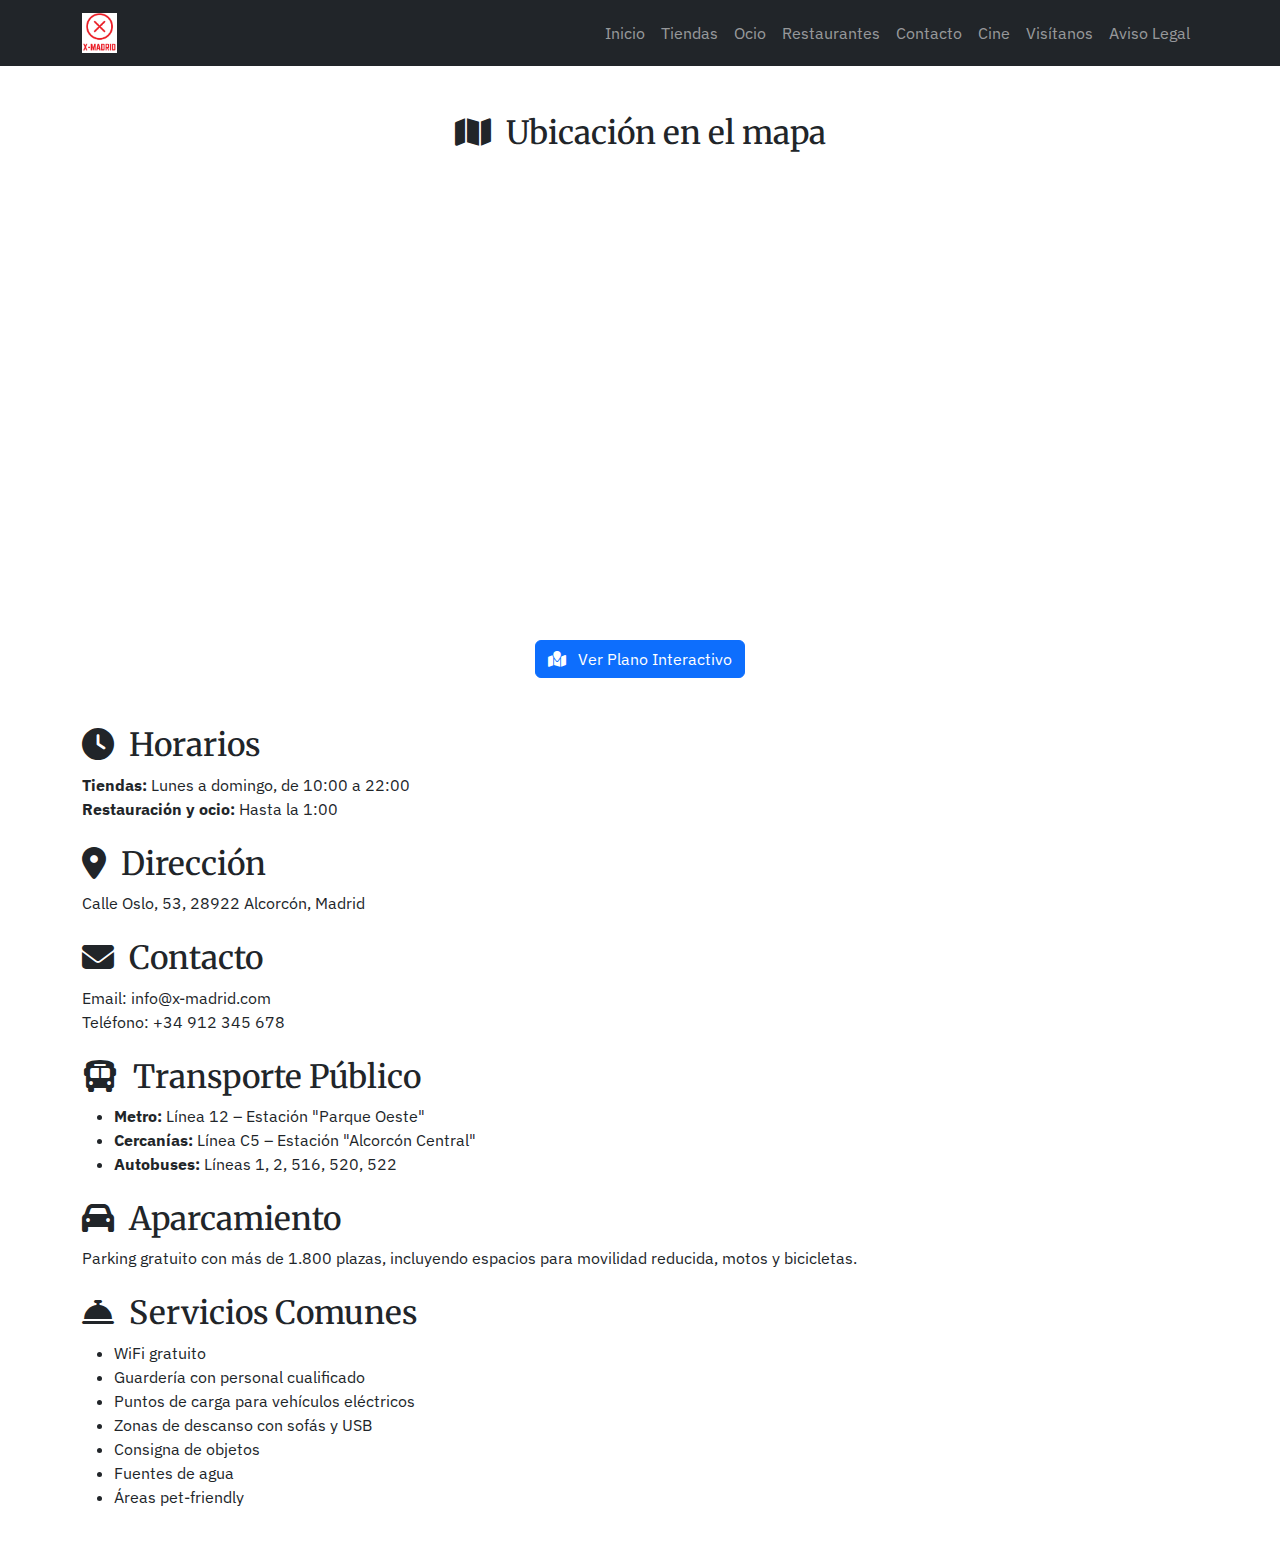
<file: visitanos.html>
<!DOCTYPE html>
<html lang="es">
<head>
  <meta charset="UTF-8">
  <title>Visítanos - X-Madrid</title>
  <meta name="viewport" content="width=device-width, initial-scale=1">

  <!-- Bootstrap -->
  <link href="https://cdn.jsdelivr.net/npm/bootstrap@5.3.2/dist/css/bootstrap.min.css" rel="stylesheet">
  <!-- Google Fonts -->
  <link href="https://fonts.googleapis.com/css2?family=IBM+Plex+Sans&family=Merriweather&display=swap" rel="stylesheet">
  <!-- Font Awesome -->
  <link rel="stylesheet" href="https://cdnjs.cloudflare.com/ajax/libs/font-awesome/6.5.0/css/all.min.css">

  <link rel="shortcut icon" href="logo.png">
  <style>
    body {
      font-family: 'IBM Plex Sans', Arial, sans-serif;
    }
    h2, h1, h3, h4, h5, h6 {
      font-family: 'Merriweather', Georgia, serif;
    }
    .navbar-brand img {
      height: 40px;
    }
    .mapa-container iframe {
      width: 100%;
      height: 450px;
      border: 0;
    }
  </style>
</head>
<body>

<nav class="navbar navbar-expand-lg navbar-dark bg-dark sticky-top">
  <div class="container">
    <a class="navbar-brand" href="index.html"><img src="logo.png" alt=""></a>
    <button class="navbar-toggler" type="button" data-bs-toggle="collapse" data-bs-target="#navbarNav">
      <span class="navbar-toggler-icon"></span>
    </button>
    <div class="collapse navbar-collapse" id="navbarNav">
      <ul class="navbar-nav ms-auto">
        <li class="nav-item"><a class="nav-link" href="index.html">Inicio</a></li>
        <li class="nav-item"><a class="nav-link" href="tiendas.html">Tiendas</a></li>
        <li class="nav-item"><a class="nav-link" href="ocio.html">Ocio</a></li>
        <li class="nav-item"><a class="nav-link" href="restaurantes.html">Restaurantes</a></li>
        <li class="nav-item"><a class="nav-link" href="contacto.html">Contacto</a></li>
        <li class="nav-item"><a class="nav-link" href="cine.html">Cine</a></li>
        <li class="nav-item"><a class="nav-link" href="visitanos.html">Visítanos</a></li>
        <li class="nav-item"><a class="nav-link" href="avisoLegal.html">Aviso Legal</a></li>
      </ul>
    </div>
  </div>
</nav>

<main class="container my-5">

  <h2 class="text-center"><i class="fas fa-map me-2"></i> Ubicación en el mapa</h2>
  <div class="mapa-container mb-4">
    <iframe 
      src="https://www.google.com/maps/embed?pb=!1m14!1m8!1m3!1d3036.4323524207957!2d-3.8312444843311687!3d40.342798079370746!3m2!1i1024!2i768!4f13.1!3m3!1m2!1s0xd418d4c3e8d7309%3A0x90e97beccf25c54!2sX-Madrid!5e0!3m2!1ses!2ses!4v1685472139030!5m2!1ses!2ses"
      loading="lazy" allowfullscreen="" referrerpolicy="no-referrer-when-downgrade">
    </iframe>
  </div>

  <div class="text-center mb-5">
    <a href="https://x-madrid.com/plano" target="_blank" class="btn btn-primary">
      <i class="fas fa-map-location me-2"></i> Ver Plano Interactivo
    </a>
  </div>

  <section class="mb-4">
    <h2><i class="fas fa-clock me-2"></i> Horarios</h2>
    <p><strong>Tiendas:</strong> Lunes a domingo, de 10:00 a 22:00<br>
    <strong>Restauración y ocio:</strong> Hasta la 1:00</p>
  </section>

  <section class="mb-4">
    <h2><i class="fas fa-map-marker-alt me-2"></i> Dirección</h2>
    <p>Calle Oslo, 53, 28922 Alcorcón, Madrid</p>
  </section>

  <section class="mb-4">
    <h2><i class="fas fa-envelope me-2"></i> Contacto</h2>
    <p>Email: info@x-madrid.com<br>
    Teléfono: +34 912 345 678</p>
  </section>

  <section class="mb-4">
    <h2><i class="fas fa-bus me-2"></i> Transporte Público</h2>
    <ul>
      <li><strong>Metro:</strong> Línea 12 – Estación "Parque Oeste"</li>
      <li><strong>Cercanías:</strong> Línea C5 – Estación "Alcorcón Central"</li>
      <li><strong>Autobuses:</strong> Líneas 1, 2, 516, 520, 522</li>
    </ul>
  </section>

  <section class="mb-4">
    <h2><i class="fas fa-car me-2"></i> Aparcamiento</h2>
    <p>Parking gratuito con más de 1.800 plazas, incluyendo espacios para movilidad reducida, motos y bicicletas.</p>
  </section>

  <section class="mb-4">
    <h2><i class="fas fa-concierge-bell me-2"></i> Servicios Comunes</h2>
    <ul>
      <li>WiFi gratuito</li>
      <li>Guardería con personal cualificado</li>
      <li>Puntos de carga para vehículos eléctricos</li>
      <li>Zonas de descanso con sofás y USB</li>
      <li>Consigna de objetos</li>
      <li>Fuentes de agua</li>
      <li>Áreas pet-friendly</li>
    </ul>
  </section>

</main>

<!-- Bootstrap JS -->
<script src="https://cdn.jsdelivr.net/npm/bootstrap@5.3.2/dist/js/bootstrap.bundle.min.js"></script>

</body>
</html>
</file>
<file: styles.css>
/* Fuente personalizada de Google */
@import url('https://fonts.googleapis.com/css2?family=Poppins:wght@400;600&display=swap');

body {
  font-family: 'Poppins', sans-serif;
  background-color: #f8f9fa; /* gris claro */
  color: #212529; /* gris oscuro */

}

.restaur{
 background-image: url('mejores-paginas-web-para-restaurante.webp');
      background-size: cover;       /* Hace que cubra toda la pantalla */
      background-position: center;  /* Centra la imagen */
      background-repeat: no-repeat; /* Evita que se repita */
      height: 100vh;                /* Altura de la pantalla completa */
      margin: 0;
}


.oci{
 background-image: url('bolerea.jpeg');
      background-size: cover;         
      background-position: center;   
      background-repeat: no-repeat;   
      height: 100vh;                
      margin: 0;
}


/* Títulos */
h1, h2, h3, .card-title {
  font-weight: 600;
}

h1{
  color: white;
}

/* Card estilo */
.card {
  border: none;
  transition: transform 0.2s ease, box-shadow 0.2s ease;
  box-shadow: 0 2px 10px rgba(0, 0, 0, 0.08);
  border-radius: 1rem;
}

.card:hover {
  transform: translateY(-5px);
  box-shadow: 5px 4px 20px rgba(0, 0, 0, 0.15);
}

/* Botones */
.btn-primary {
  background-color: #007bff;
  border: none;
  font-weight: 600;
  border-radius: 0.5rem;
}

.btn-primary:hover {
  background-color: #0056b3;
}

.btn-outline-primary {
  border-color: #007bff;
  color: #007bff;
  font-weight: 500;
}

.btn-outline-primary:hover {
  background-color: #007bff;
  color: white;
}

/* Modal */
.modal-content {
  border-radius: 1rem;
}

/* Imágenes */
.card-img-top {
  border-radius: 1rem 1rem 0 0;
  background-color: white;
}






.sobre-nosotros-link {
  position: fixed;
  top: 20px;
  right: 20px;
  z-index: 9999;
  list-style: none;
}

.sobre-nosotros-link .nav-link {
  background-color: grey;
  color: white;
  padding: 10px 20px;
  border-radius: 30px;
  text-decoration: none;
  font-weight: 500;
  box-shadow: 0 4px 8px rgba(0,0,0,0.2);
  transition: background-color 0.3s ease;
}

.sobre-nosotros-link .nav-link:hover {
  background-color: #0056b3;
  color: #ffffff;
}




 







 /* .carousel-img {
    height: 400px;
    object-fit: cover;
    width: 100%;
    border-radius: 12px;
  }

  .carousel-control-prev-icon,
  .carousel-control-next-icon {
    background-color: #007bff; /* Color azul Bootstrap, cámbialo si quieres otro 
    border-radius: 50%;
    padding: 10px;
  }

  .carousel-control-prev,
  .carousel-control-next {
    width: 5%;
  }  */
</file>
